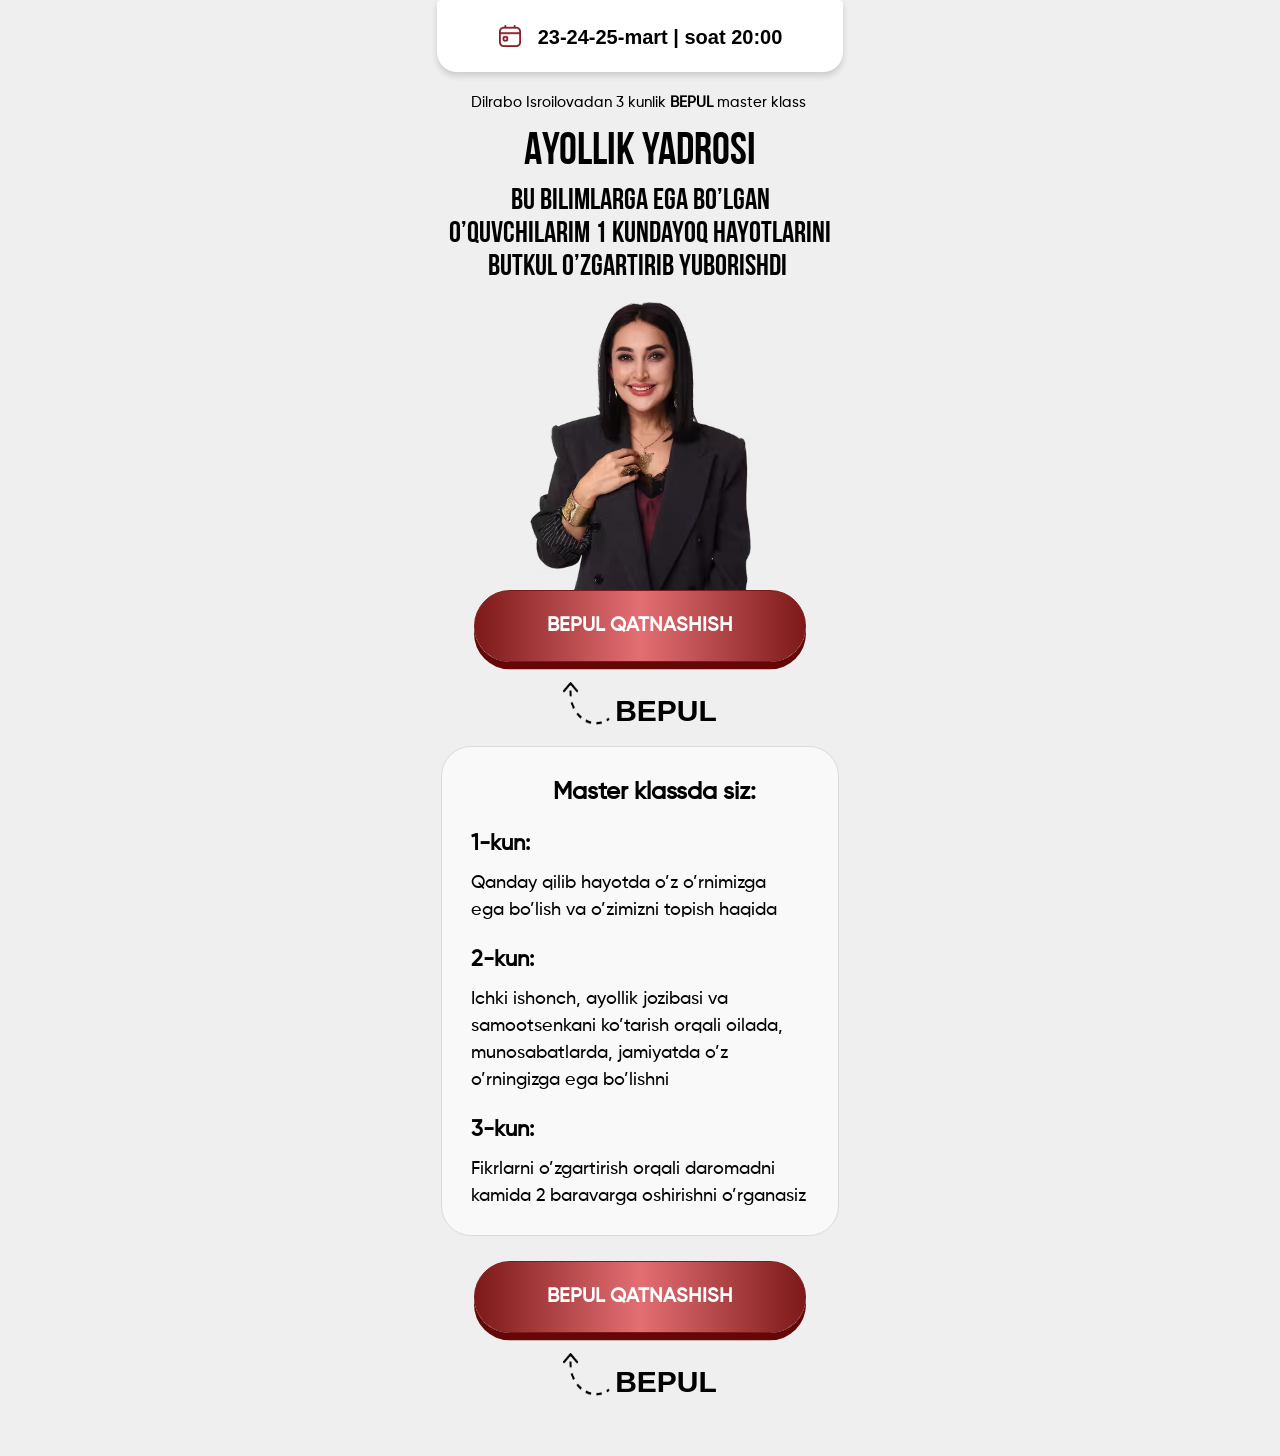
<file: index.html>
<!DOCTYPE html>
<html lang="uz">

<head>
    <meta charset="UTF-8">
    <meta name="viewport" content="width=device-width, initial-scale=1.0">
    <title>Dilrabo Isroilova</title>
    <style>
     *{margin:0;padding:0;box-sizing:border-box}html, body{overflow-x:hidden}body{background-color:#EFEFEF}.hero{padding-top:0;padding-bottom:39px}.hero__container{max-width:440px;margin:0 auto;padding:0 10px;display:flex;flex-direction:column;align-items:center;justify-content:center}.hero__top{display:flex;align-items:center;justify-content:center;padding:24px 37px 25px 38px;border-radius:4px 4px 20px 20px;background-color:white;box-shadow:0px 4px 6.6px 0px #00000026;max-width:406px;width:100%;margin-bottom:20px;gap:clamp(13px, 5vw, 17px)}.hero__top p{font-family:Montserrat, sans-serif;font-weight:700;font-size:clamp(15px, 4.5vw, 20px);line-height:100%;text-align:center;margin-top:3px}.hero__text{font-family:Gilroy, sans-serif;font-weight:500;font-size:clamp(13.5px, 4vw, 15px);line-height:150%;text-align:center;margin-bottom:15px}.hero__title{font-family:"Bebas Neue" , sans-serif;font-weight:700;font-size:clamp(37px, 11vw, 45px);line-height:100%;text-align:center;margin-bottom:10px}.hero__subtitle{font-family:"Bebas Neue" , sans-serif;font-weight:700;font-size:clamp(23.5px, 7.4vw, 30px);line-height:110%;text-align:center;margin-bottom:14px}.hero__images{max-width:226px;width:100%;height:auto;margin-bottom:-27px}.hero__btn{max-width:332px;width:100%;border-radius:50px;background:linear-gradient(90deg, #7D1919 0%, #E36F73 50%, #7D1919 100%);border:0.2px solid #7D1919;box-shadow:0px 7.37px 0px 0px #650707;margin-bottom:19px;padding:25px 0;color:white;font-family:Gilroy, sans-serif;font-weight:800;font-size:20px;line-height:100%;text-align:center;text-transform:uppercase;cursor:pointer}.hero__arrow{display:flex;align-items:center;gap:5px;margin-bottom:20px}.hero__arrow h3{font-family:Montserrat, sans-serif;font-weight:700;font-size:30px;margin-top:15px;line-height:100%}.hero__info{border-radius:30px;max-width:398px;width:100%;border:1px solid #DADADA;background-color:#F9F9F9;margin-bottom:25px;padding:27px 0 25px 29px}.hero__info h4{font-family:Gilroy, sans-serif;font-weight:800;font-size:24px;line-height:150%;text-align:center;margin-bottom:18px}.hero__nav{display:flex;flex-direction:column;gap:20px}.hero__item{display:flex;flex-direction:column;gap:9px}.hero__item span{font-family:Gilroy, sans-serif;font-weight:800;font-size:22px;line-height:150%}.hero__item p{font-family:Gilroy, sans-serif;font-weight:500;font-size:clamp(14.5px, 4.5vw, 18px);line-height:150%}@media (max-width:340px){.hero__info{padding:20px 0 22px 15px}}
    </style>
    <link rel="stylesheet" href="./css/modal.css" media="print" onload="this.media='all'" />
    <noscript>
        <link rel="stylesheet" href="./css/modal.css" />
    </noscript>

</head>

<body>
    <section class="hero">
        <div class="hero__container">
            <div class="hero__top">
                <img src="./images/calendar.png" loading="lazy" decoding="async" width="22" height="22" alt="calendar">
                <p>23-24-25-mart | soat 20:00</p>
            </div>

            <p class="hero__text">Dilrabo Isroilovadan 3 kunlik <b>BEPUL</b> master klass </p>

            <h1 class="hero__title">AYOLLIK YADROSI</h1>
            <h2 class="hero__subtitle">Bu bilimlarga ega bo’lgan <br> o’quvchilarim 1 kundayoq hayotlarini <br> butkul
                o’zgartirib
                yuborishdi </h2>


            <img class="hero__images" src="./images/speaker.avif" loading="lazy" decoding="async" width="226"
                height="319" alt="speaker">
            <button class="hero__btn registerBtn">BEPUL QATNASHISH</button>

            <div class="hero__arrow">
                <img src="./images/arrow.png" loading="lazy" decoding="async" width="47" height="43" alt="arrow">
                <h3>BEPUL</h3>
            </div>


            <div class="hero__info">
                <h4>Master klassda siz:</h4>
                <ul class="hero__nav">
                    <li class="hero__item">
                        <span>1-kun:</span>

                        <p>Qanday qilib hayotda o’z o’rnimizga <br> ega bo’lish va o’zimizni topish haqida </p>
                    </li>
                    <li class="hero__item">
                        <span>2-kun:</span>

                        <p>Ichki ishonch, ayollik jozibasi va <br> samootsenkani ko’tarish orqali oilada, <br>
                            munosabatlarda, jamiyatda o’z <br> o’rningizga ega bo’lishni </p>
                    </li>
                    <li class="hero__item">
                        <span>3-kun:</span>

                        <p>Fikrlarni o’zgartirish orqali daromadni <br> kamida 2 baravarga oshirishni o’rganasiz</p>
                    </li>
                </ul>
            </div>
            <button class="hero__btn registerBtn">BEPUL QATNASHISH</button>

            <div class="hero__arrow">
                <img src="./images/arrow.png" loading="lazy" decoding="async" width="47" height="43" alt="arrow">
                <h3>BEPUL</h3>
            </div>
        </div>
    </section>

    <!-- Modal -->
    <div id="registrationModal" class="homeModal" style="display: none">
        <div class="homeModalOverlay"></div>
        <div class="homeFormContainer">
            <button class="closeButton" id="closeModalBtn" aria-label="Modalni yopish" title="Yopish">
                <svg xmlns="http://www.w3.org/2000/svg" width="16" height="16" viewBox="0 0 12 12" fill="none">
                    <path d="M1 11L11 1M1 1.00001L11 11" stroke="currentColor" stroke-width="1.5"
                        stroke-linecap="round" />
                </svg>
            </button>
            <div class="homeFormTop">
                <h1 class="homeFormTopTitle">
                    Bepul qatnashish uchun ma'lumotlaringizni kiriting!
                </h1>
            </div>
            <form id="registrationForm" name="contact-form">
                <!-- ISM -->
                <div class="HomeFormRow">
                    <label class="HomeFormRowLabel" for="name">Ismingiz:</label>
                    <input class="HomeFormRowInput" type="text" id="name" name="name" placeholder="Ismingizni kiriting"
                        autocomplete="name" />
                    <p class="homeFormErrorText" id="nameError" style="display: none">
                        ❌ Ismingizni kiriting!
                    </p>
                </div>

                <!-- TELEFON -->
                <div class="HomeFormRow">
                    <label class="HomeFormRowLabel" for="phone">Telefon raqamingiz:</label>

                    <div class="phone-input-container">
                        <!-- LEFT: country -->
                        <button type="button" class="selected-country" id="selectedCountry">
                            <span class="selected-flag" id="selectedCountryFlag">🇺🇿</span>

                            <svg id="dropdownIcon" xmlns="http://www.w3.org/2000/svg" width="16" height="16"
                                viewBox="0 0 24 24" fill="none" stroke="currentColor" stroke-width="2"
                                stroke-linecap="round" stroke-linejoin="round">
                                <polyline points="6 9 12 15 18 9"></polyline>
                            </svg>
                            <span class="selected-code" id="selectedCountryCodeText">+998</span>
                        </button>

                        <!-- dropdown -->
                        <div class="country-dropdown" id="countryDropdown" style="display:none"></div>

                        <!-- RIGHT: phone input (number span inside) -->
                        <div class="phone-field">
                            <input class="HomeFormRowInput phone-input" type="tel" id="phone" name="phone"
                                inputmode="numeric" placeholder="88 888 88 88" autocomplete="tel"
                                style="border: none; background-color: transparent;padding-left: 5px;" />
                        </div>
                    </div>

                    <p class="homeFormErrorText" id="phoneError" style="display:none">
                        ❌ Telefon raqam mos emas!
                    </p>
                </div>

                <button type="submit" class="HomeFormBtn" id="submitBtn">
                    DAVOM ETISH
                </button>
            </form>

        </div>
    </div>

    <script defer src="./js/phoneFormatter.js"></script>
    <script defer src="./js/app.js"></script>

      <!-- Meta Pixel Code -->
<script defer>
    !function(f,b,e,v,n,t,s)
    {if(f.fbq)return;n=f.fbq=function(){n.callMethod?
    n.callMethod.apply(n,arguments):n.queue.push(arguments)};
    if(!f._fbq)f._fbq=n;n.push=n;n.loaded=!0;n.version='2.0';
    n.queue=[];t=b.createElement(e);t.async=!0;
    t.src=v;s=b.getElementsByTagName(e)[0];
    s.parentNode.insertBefore(t,s)}(window, document,'script',
    'https://connect.facebook.net/en_US/fbevents.js');
    fbq('init', '1094170325580417');
    fbq('track', 'PageView');
    </script>
    <noscript><img height="1" width="1" style="display:none"
    src="https://www.facebook.com/tr?id=1094170325580417&ev=PageView&noscript=1"
    /></noscript>
    <!-- End Meta Pixel Code -->
</body>

</html>
</file>
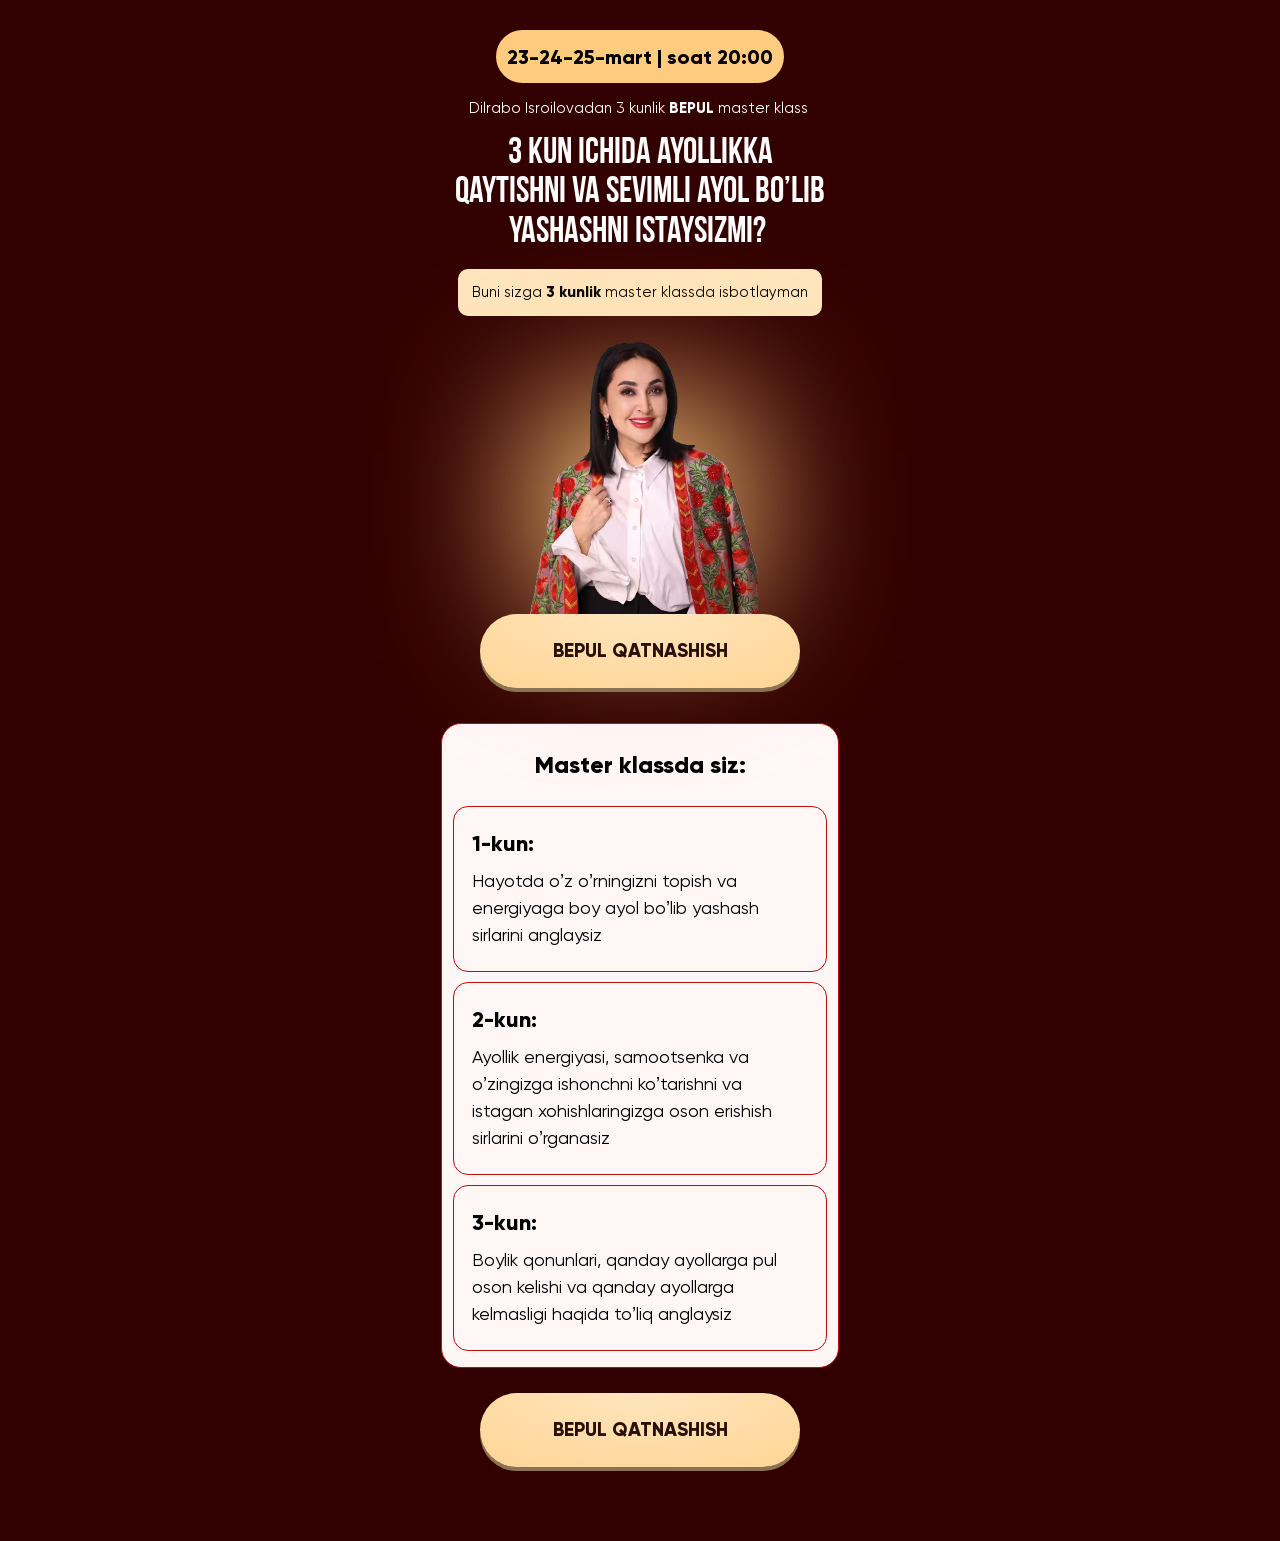
<file: a/index.html>
<!DOCTYPE html>
<html lang="uz">

<head>
    <meta charset="UTF-8">
    <meta name="viewport" content="width=device-width, initial-scale=1.0">
    <title>Dilrabo Isroilova</title>
    <style>
*{margin:0;padding:0;box-sizing:border-box}html, body{overflow-x:hidden}body{background-color:#330000}.hero{padding-top:30px;padding-bottom:39px}.hero__container{max-width:440px;margin:0 auto;padding:0 10px;display:flex;flex-direction:column;align-items:center;justify-content:center}.hero__top{display:flex;align-items:center;justify-content:center;padding:12px 0 11px 0;border-radius:100px;background-color:#FFCC7F;max-width:288px;width:100%;margin-bottom:14px}.hero__top p{font-family:Gilroy, sans-serif;font-weight:800;font-size:clamp(15px, 4.5vw, 20px);line-height:150%;text-align:center}.hero__text{font-family:Gilroy, sans-serif;font-weight:500;font-size:clamp(13.5px, 4vw, 15px);line-height:150%;color:white;text-align:center;margin-bottom:14px}.hero__col{max-width:364px;width:100%;background-color:#FFE5BD;border-radius:10px;padding:12px 0 11px 0;font-family:Gilroy, sans-serif;margin-bottom:23px;font-weight:500;font-size:clamp(13px, 4vw, 15px);line-height:150%;text-align:center}.hero__subtitle{font-family:"Bebas Neue" , sans-serif;font-weight:700;font-size:clamp(28.5px, 9vw, 36px);line-height:110%;text-align:center;color:white;margin-bottom:16px}.hero__images{max-width:236px;width:100%;height:auto;position:relative;z-index:3;margin-bottom:-5px}.gradient{background-color:#FFCC7F;width:210px;height:210px;filter:blur(75px);position:absolute;top:400px}.hero__btn{max-width:320px;width:100%;border-radius:100px;background:radial-gradient(128.21% 194.57% at 50.1% 0%, #FFE5BD 0%, #FFCC7F 100%);box-shadow:0px 4px 0px 0px #897353;margin-bottom:35px;border:none;padding:25px 0;color:#28110C;font-family:Gilroy, sans-serif;font-weight:800;position:relative;z-index:3;font-size:19px;height:74px;line-height:100%;text-align:center;text-transform:uppercase;cursor:pointer}.hero__info{border-radius:20px;max-width:398px;width:100%;border:1px solid #BA0D0D;background-color:#FFF6F6;margin-bottom:25px;padding:23px 11px 16px 11px}.hero__info h4{font-family:Gilroy, sans-serif;font-weight:800;font-size:24px;line-height:150%;text-align:center;margin-bottom:23px}.hero__nav{display:flex;flex-direction:column;gap:10px}.hero__item{display:flex;flex-direction:column;border-radius:15px;border:1px solid #BA0D0D;padding:20px 0 21px 18px;gap:9px}.hero__item span{font-family:Gilroy, sans-serif;font-weight:800;font-size:22px;line-height:150%}.hero__item p{font-family:Gilroy, sans-serif;font-weight:500;font-size:clamp(14px, 4.5vw, 18px);line-height:150%}
    </style>
    <link rel="stylesheet" href="./css/modal.css" media="print" onload="this.media='all'" />
    <noscript>
        <link rel="stylesheet" href="./css/modal.css" />
    </noscript>

</head>

<body>
    <section class="hero">
        <div class="hero__container">
            <div class="hero__top">
                <p>23-24-25-mart | soat 20:00</p>
            </div>

            <p class="hero__text">Dilrabo Isroilovadan 3 kunlik <b>BEPUL</b> master klass </p>
            <h2 class="hero__subtitle">3 kun ichida ayollikka <br> qaytishni va sevimli ayol bo’lib <br> yashashni
                istaysizmi? </h2>

            <div class="hero__col">
                <p>Buni sizga <b>3 kunlik</b> master klassda isbotlayman</p>
            </div>


            <img class="hero__images" src="./images/speaker.avif" loading="lazy" decoding="async" width="236"
                height="280" alt="speaker">

            <div class="gradient"></div>
            <button class="hero__btn registerBtn">BEPUL QATNASHISH</button>


            <div class="hero__info">
                <h4>Master klassda siz:</h4>
                <ul class="hero__nav">
                    <li class="hero__item">
                        <span>1-kun:</span>

                        <p>Hayotda o’z o’rningizni topish va <br> energiyaga boy ayol bo’lib yashash <br> sirlarini anglaysiz</p>
                    </li>
                    <li class="hero__item">
                        <span>2-kun:</span>

                        <p>Ayollik energiyasi, samootsenka va <br> o’zingizga ishonchni ko’tarishni va <br> istagan
                            xohishlaringizga oson erishish <br> sirlarini o’rganasiz</p>
                    </li>
                    <li class="hero__item">
                        <span>3-kun:</span>

                        <p>Boylik qonunlari, qanday ayollarga pul <br> oson kelishi va qanday ayollarga <br> kelmasligi haqida
                            to’liq anglaysiz</p>
                    </li>
                </ul>
            </div>
            <button class="hero__btn registerBtn">BEPUL QATNASHISH</button>
        </div>
    </section>

    <!-- Modal -->
    <div id="registrationModal" class="homeModal" style="display: none">
        <div class="homeModalOverlay"></div>
        <div class="homeFormContainer">
            <button class="closeButton" id="closeModalBtn" aria-label="Modalni yopish" title="Yopish">
                <svg xmlns="http://www.w3.org/2000/svg" width="16" height="16" viewBox="0 0 12 12" fill="none">
                    <path d="M1 11L11 1M1 1.00001L11 11" stroke="currentColor" stroke-width="1.5"
                        stroke-linecap="round" />
                </svg>
            </button>
            <div class="homeFormTop">
                <h1 class="homeFormTopTitle">
                    Bepul qatnashish uchun ma'lumotlaringizni kiriting!
                </h1>
            </div>
            <form id="registrationForm" name="contact-form">
                <!-- ISM -->
                <div class="HomeFormRow">
                    <label class="HomeFormRowLabel" for="name">Ismingiz:</label>
                    <input class="HomeFormRowInput" type="text" id="name" name="name" placeholder="Ismingizni kiriting"
                        autocomplete="name" />
                    <p class="homeFormErrorText" id="nameError" style="display: none">
                        ❌ Ismingizni kiriting!
                    </p>
                </div>

                <!-- TELEFON -->
                <div class="HomeFormRow">
                    <label class="HomeFormRowLabel" for="phone">Telefon raqamingiz:</label>

                    <div class="phone-input-container">
                        <!-- LEFT: country -->
                        <button type="button" class="selected-country" id="selectedCountry">
                            <span class="selected-flag" id="selectedCountryFlag">🇺🇿</span>

                            <svg id="dropdownIcon" xmlns="http://www.w3.org/2000/svg" width="16" height="16"
                                viewBox="0 0 24 24" fill="none" stroke="currentColor" stroke-width="2"
                                stroke-linecap="round" stroke-linejoin="round">
                                <polyline points="6 9 12 15 18 9"></polyline>
                            </svg>
                            <span class="selected-code" id="selectedCountryCodeText">+998</span>
                        </button>

                        <!-- dropdown -->
                        <div class="country-dropdown" id="countryDropdown" style="display:none"></div>

                        <!-- RIGHT: phone input (number span inside) -->
                        <div class="phone-field">
                            <input class="HomeFormRowInput phone-input" type="tel" id="phone" name="phone"
                                inputmode="numeric" placeholder="88 888 88 88" autocomplete="tel"
                                style="border: none; background-color: transparent;padding-left: 5px;" />
                        </div>
                    </div>

                    <p class="homeFormErrorText" id="phoneError" style="display:none">
                        ❌ Telefon raqam mos emas!
                    </p>
                </div>

                <button type="submit" class="HomeFormBtn" id="submitBtn">
                    DAVOM ETISH
                </button>
            </form>

        </div>
    </div>

    <script defer src="../js/phoneFormatter.js"></script>
    <script defer src="../js/app.js"></script>

      <!-- Meta Pixel Code -->
<script defer>
    !function(f,b,e,v,n,t,s)
    {if(f.fbq)return;n=f.fbq=function(){n.callMethod?
    n.callMethod.apply(n,arguments):n.queue.push(arguments)};
    if(!f._fbq)f._fbq=n;n.push=n;n.loaded=!0;n.version='2.0';
    n.queue=[];t=b.createElement(e);t.async=!0;
    t.src=v;s=b.getElementsByTagName(e)[0];
    s.parentNode.insertBefore(t,s)}(window, document,'script',
    'https://connect.facebook.net/en_US/fbevents.js');
    fbq('init', '1094170325580417');
    fbq('track', 'PageView');
    </script>
    <noscript><img height="1" width="1" style="display:none"
    src="https://www.facebook.com/tr?id=1094170325580417&ev=PageView&noscript=1"
    /></noscript>
    <!-- End Meta Pixel Code -->
</body>

</html>
</file>
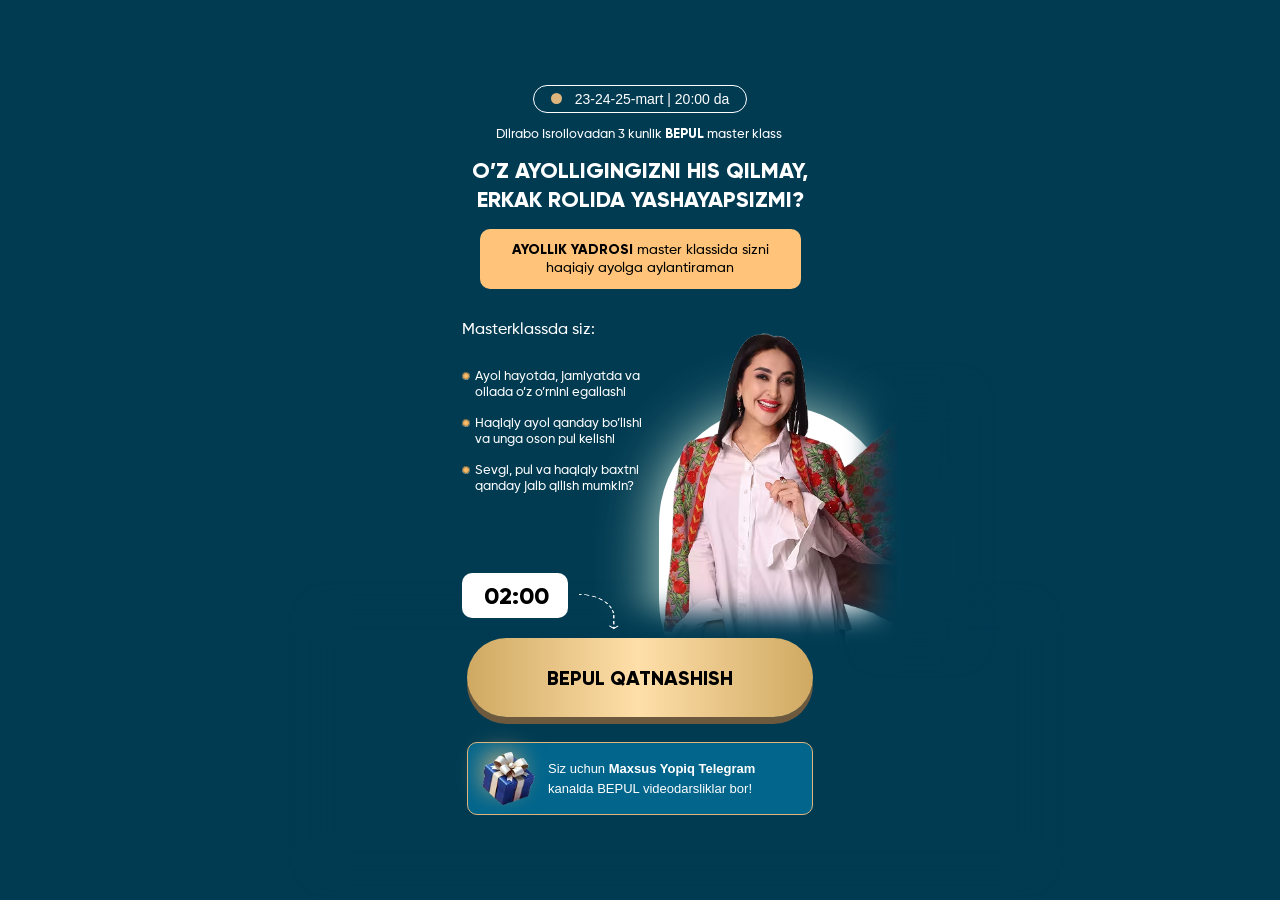
<file: b/index.html>
<!DOCTYPE html>
<html lang="uz">

<head>
  <meta charset="UTF-8" />
  <meta name="viewport" content="width=device-width, initial-scale=1.0" />
  <title>Dilrabo Isroilova</title>
  <style>
    a { text-decoration: none; color: white } body { background-color: #003B52 } .date__container, .date__top { display: flex; align-items: center } .center, .container, .date, .date__inner-list, .date__inner-text { position: relative } .date__inner { width: 100%; position: relative; z-index: 30 } * { margin: 0; padding: 0; box-sizing: border-box } a, li, ul { list-style: none; text-decoration: none } .container { max-width: 1624px; width: 100%; margin: 0 auto; padding: 0 20px } .date { padding: 136px 0 91px; background-color: #003B52; color: #fff; overflow: hidden; min-height: 100vh; display: flex; align-items: center; justify-content: center } .date__top-left { display: flex; align-items: center; padding: 5px 17.13px; border: 1px solid #fff; border-radius: 100px } .date__top-left-dot { background-color: #DEB67D; width: 11px; height: 11px; border-radius: 50%; margin-right: 13px } .date__top-left-title { font-weight: 300; font-size: 14px } .date__inner-title { position: relative; z-index: 31; font-family: Gilroy, sans-serif; font-weight: 800; font-size: clamp(19px, 5.6vw, 22px); text-transform: uppercase; line-height: 130%; margin-bottom: 15px } .center { padding-top: 33px } .date__inner-info { max-width: fit-content; justify-content: center; width: 100%; margin-left: auto; margin-right: auto; display: flex; align-items: center; border-radius: 10px; gap: 9px; padding: 12px 0; max-width: 321px; background-color: #FFC479; position: relative; z-index: 30 } .date__bottom { margin-bottom: 24px } .date__bottom-btn { font-weight: 800; font-size: 20px; border: none; cursor: pointer; border-radius: 100px; box-shadow: 0px 7px 0px 0px #6C593E; background: linear-gradient(90deg, #CFA962 0%, #FFDFA9 49.52%, #CFA962 100%); color: #000000; width: 100%; display: flex; font-family: Gilroy, sans-serif; align-items: center; justify-content: center; text-transform: uppercase; position: relative; padding: 26px 0; max-width: 346px; z-index: 30; margin-left: auto; margin-right: auto; height: 79px; margin-bottom: 25px } .date__timer { background-color: #fff; color: #000; font-family: Gilroy, sans-serif; z-index: 20; padding: 8px 7px 8px 9px; max-width: 106px; width: 100%; height: 45px; display: flex; align-items: center; justify-content: center; font-size: 24px; width: 106px; font-weight: 800; border-radius: 10px; position: relative; z-index: 30 } .date__inner-text { font-family: Gilroy, sans-serif; font-weight: 500; font-size: clamp(10px, 3.3vw, 13px); z-index: 20; margin-bottom: 14px } .date { padding: 15px 0; text-align: center } .date__container { flex-direction: column; max-width: 376px; padding-left: 10px; padding-right: 10px } .date__top { flex-direction: column; margin-bottom: 13px } .date__inner-list { text-align: start; z-index: 1; margin-bottom: 78px; width: 100%; z-index: 30; position: relative; display: flex; flex-direction: column; gap: 15px } .date__inner-item { font-size: 13px; line-height: 16px; font-weight: 500; font-family: Gilroy, sans-serif; display: flex; align-items: start; gap: 5px } .date__inner-item img { margin-top: 3px; } .date__bottom-text { font-size: 16px; line-height: 23px; font-weight: 600; font-family: sans-serif; margin-top: -20px } .date__inner-list-title { font-family: Gilroy, sans-serif; font-weight: 500; font-size: 16px; line-height: 16px; color: white; margin-bottom: 16px } .date__bottom { flex-direction: column-reverse; align-items: start; z-index: 20 } .gradient { background: #003B52; filter: blur(13.416369438171387px); width: 200%; left: -40%; height: 254px; position: absolute; bottom: -150px; z-index: 20 } .gradient-right { background: #003B52; filter: blur(13.416369438171387px); width: 25%; right: -145px; height: 254px; position: absolute; transform: rotate(180deg); bottom: 70px; z-index: 20 } .expert__img { position: absolute; top: 35px; width: 241px; height: 329px; right: -80px; object-fit: contain; object-position: top; margin-left: auto; margin-right: auto; z-index: 20 } .date__inner-info-text { font-family: Gilroy, sans-serif; font-weight: 500; font-size: clamp(13px, 4vw, 14px); line-height: 18px; text-align: center; color: black } .date__inner-arrow { position: absolute; left: 50px; top: 180px } .date__center-box { background: #D50606; border-radius: 20px 0 0px 20px; max-width: 226px; width: 100%; margin-bottom: 19px; opacity: 60%; padding-bottom: -10px; display: flex; padding-left: 20px; padding-bottom: -50px; padding-top: 11px } .date__speaker-bg { background: var(--color-red-43, #FFFFFF); border-radius: 3000px; height: 311px; width: 236px; box-shadow: 0px 4px 60px 0px #C8E4D2; position: absolute; top: 117px; left: 197px } @media screen and (max-width:365px) { .date__inner-arrow { position: absolute; left: 35px; top: 160px } .date__center-box { display: flex; padding-left: 10px } .container { padding: 0 10px } .date__top-left-title { font-size: 11px } } .free__text { font-size: 12px; position: relative; z-index: 30; margin-top: -40px; margin-bottom: 15px; display: flex; justify-content: center; align-items: end; svg { margin-bottom: -20px } } .bonus_sec { position: relative; z-index: 30; display: flex; align-items: center; gap: 13px; padding: 9px 14px; border: 1px solid #DEB67D; border-radius: 10px; max-width: fit-content; width: 100%; margin: 0 auto; text-align: left; color: #fff; background-color: #01658C; max-width: 346px } .bonus_sec-title { margin: 0 0 5px; font-weight: 900; font-size: 18px; line-height: 1; text-transform: uppercase; font-family: Mulish, sans-serif } .bonus_sec-text { margin: 0; font-size: clamp(11px, 3.5vw, 13px); line-height: 1.5; color: #fff } .hero__arrows {max-width: 40px; width: 100%; height: 35px; position: absolute; top: 305px; left: 117px; z-index: 25 } .gift__img { display: block; width: 53px; height: 53px; object-fit: cover; position: relative } .bonus_sec::before { content: ""; width: 34px; height: 34px; background-color: #DCB379; filter: blur(13px); position: absolute; top: 12px; left: 17px } .registerBtn { cursor: pointer } .free__text__arrow { margin-bottom: -29px; margin-left: -7px } .timer__box { display: flex; align-items: center; margin-bottom: 20px; position: relative } .timer__box svg { position: absolute; top: 50%; right: -35px }
  </style>
  <link rel="stylesheet" href="./css/modal.css" media="print" onload="this.media='all'" />
  <noscript>
    <link rel="stylesheet" href="./css/modal.css" />
  </noscript>
</head>

<body>

  <main>
    <div class="date">
      <div class="container date__container">
        <div class="date__inner">
          <div class="date__top registerBtn">
            <div class="date__top-left">
              <div class="date__top-left-dot"></div>
              <h4 class="date__top-left-title">23-24-25-mart | 20:00 da</h4>
            </div>
          </div>
          <p class="date__inner-text">Dilrabo Isroilovadan 3 kunlik <b>BEPUL</b> master klass </p>
          <h1 class="date__inner-title">
            O’z ayolligingizni his qilmay, <br> erkak rolida yashayapsizmi?
          </h1>
          <div class="date__inner-info">
            <p class="date__inner-info-text">
              <b>AYOLLIK YADROSI</b> master klassida sizni <br> haqiqiy ayolga aylantiraman
            </p>
          </div>
          <div class="center">
            <ul class="date__inner-list">
              <h2 class="date__inner-list-title">Masterklassda siz:</h2>
              <li class="date__inner-item">
                <img src="./images/verfiy.png" loading="lazy" decoding="async" width="8" height="8" alt="verfiy">
                <p>
                  Ayol hayotda, jamiyatda va <br> oilada o’z o’rnini egallashi 
                </p>
              </li>
              <li class="date__inner-item">
                <img src="./images/verfiy.png" loading="lazy" decoding="async" width="8" height="8" alt="verfiy">
                <p>
                  Haqiqiy ayol qanday bo’lishi <br> va unga oson pul kelishi 
                </p>
              </li>
              <li class="date__inner-item">
                <img src="./images/verfiy.png" loading="lazy" decoding="async" width="8" height="8" alt="verfiy">
                <p>
                  Sevgi, pul va haqiqiy baxtni <br> qanday jalb qilish mumkin?
                </p>
              </li>
            </ul>

            <img src="./images/expert.avif" alt="Speaker rasmi" loading="lazy" decoding="async" class="expert__img"
              width="241" height="329">
            <div class="flex">
              <div class="timer__box">
                <div class="date__timer" id="timer">02:00</div>
                <svg width="31" height="43" viewBox="0 0 31 43" fill="none" xmlns="http://www.w3.org/2000/svg">
                  <path
                    d="M26.66 42.3149C26.8553 42.5101 27.1719 42.5102 27.3671 42.3149L30.5492 39.133C30.7445 38.9378 30.7445 38.6212 30.5492 38.4259C30.354 38.2306 30.0374 38.2306 29.8421 38.4259L27.0136 41.2542L24.1853 38.4257C23.99 38.2305 23.6734 38.2304 23.4781 38.4257C23.2829 38.621 23.2829 38.9375 23.4781 39.1328L26.66 42.3149ZM27.014 27.475L27.514 27.475L27.014 27.475ZM1.48858 1.03894C1.76432 1.0538 1.9999 0.842318 2.01476 0.566575C2.02963 0.290833 1.81814 0.0552519 1.5424 0.0403908L1.51549 0.539666L1.48858 1.03894ZM4.6086 0.378193C4.33625 0.332602 4.07851 0.516427 4.03291 0.78878C3.98732 1.06113 4.17115 1.31888 4.4435 1.36447L4.52605 0.871331L4.6086 0.378193ZM7.34189 2.01968C7.60737 2.0957 7.8842 1.94211 7.96021 1.67663C8.03623 1.41116 7.88264 1.13433 7.61717 1.05831L7.47953 1.539L7.34189 2.01968ZM10.5293 2.07361C10.2741 1.9681 9.98173 2.08945 9.87623 2.34465C9.77072 2.59984 9.89207 2.89224 10.1473 2.99774L10.3383 2.53568L10.5293 2.07361ZM12.8251 4.28622C13.0668 4.41977 13.371 4.33211 13.5045 4.09041C13.6381 3.84872 13.5504 3.54451 13.3087 3.41096L13.0669 3.84859L12.8251 4.28622ZM15.9203 5.05188C15.6951 4.89209 15.3829 4.94513 15.2232 5.17034C15.0634 5.39556 15.1164 5.70766 15.3416 5.86746L15.6309 5.45967L15.9203 5.05188ZM17.6657 7.72009C17.8716 7.904 18.1877 7.88612 18.3716 7.68014C18.5556 7.47416 18.5377 7.15808 18.3317 6.97416L17.9987 7.34712L17.6657 7.72009ZM20.5139 9.15323C20.3296 8.94751 20.0135 8.93007 19.8078 9.11429C19.6021 9.2985 19.5847 9.6146 19.7689 9.82032L20.1414 9.48677L20.5139 9.15323ZM21.6248 12.1417C21.7849 12.3667 22.0971 12.4193 22.3221 12.2592C22.5471 12.0991 22.5997 11.7869 22.4396 11.5619L22.0322 11.8518L21.6248 12.1417ZM24.0842 14.1711C23.9503 13.9296 23.646 13.8424 23.4045 13.9763C23.163 14.1102 23.0757 14.4145 23.2096 14.656L23.6469 14.4136L24.0842 14.1711ZM24.5019 17.332C24.6078 17.587 24.9003 17.708 25.1554 17.6021C25.4104 17.4962 25.5314 17.2037 25.4255 16.9486L24.9637 17.1403L24.5019 17.332ZM26.4449 19.8593C26.3685 19.594 26.0915 19.4408 25.8261 19.5172C25.5607 19.5936 25.4076 19.8706 25.4839 20.136L25.9644 19.9977L26.4449 19.8593ZM26.1433 23.0334C26.1892 23.3057 26.4473 23.4892 26.7195 23.4432C26.9918 23.3972 27.1753 23.1392 27.1293 22.8669L26.6363 22.9502L26.1433 23.0334ZM27.4715 25.9327C27.4562 25.6569 27.2203 25.4458 26.9446 25.461C26.6689 25.4763 26.4577 25.7122 26.473 25.9879L26.9722 25.9603L27.4715 25.9327ZM26.5139 29.2858C26.5139 29.5619 26.7378 29.7858 27.0139 29.7858C27.2901 29.7858 27.5139 29.5619 27.5139 29.2858L27.0139 29.2858L26.5139 29.2858ZM27.5138 32.9074C27.5138 32.6312 27.29 32.4074 27.0139 32.4074C26.7377 32.4074 26.5138 32.6312 26.5138 32.9074L27.0138 32.9074L27.5138 32.9074ZM26.5137 36.5289C26.5137 36.8051 26.7376 37.0289 27.0137 37.029C27.2899 37.029 27.5137 36.8051 27.5137 36.529L27.0137 36.529L26.5137 36.5289ZM27.5136 40.1506C27.5136 39.8744 27.2898 39.6506 27.0136 39.6505C26.7375 39.6505 26.5136 39.8744 26.5136 40.1505L27.0136 40.1505L27.5136 40.1506ZM0.000723284 0.50005L0.00144752 1.00005C0.500537 0.999328 0.996368 1.01241 1.48858 1.03894L1.51549 0.539666L1.5424 0.0403908C1.03179 0.0128714 0.517533 -0.00069876 -9.41606e-07 5.10443e-05L0.000723284 0.50005ZM4.52605 0.871331L4.4435 1.36447C5.42918 1.52947 6.39638 1.74895 7.34189 2.01968L7.47953 1.539L7.61717 1.05831C6.63563 0.777265 5.63166 0.549453 4.6086 0.378193L4.52605 0.871331ZM10.3383 2.53568L10.1473 2.99774C11.0671 3.37801 11.9608 3.80864 12.8251 4.28622L13.0669 3.84859L13.3087 3.41096C12.4118 2.91531 11.4841 2.46833 10.5293 2.07361L10.3383 2.53568ZM15.6309 5.45967L15.3416 5.86746C16.1511 6.44181 16.927 7.06053 17.6657 7.72009L17.9987 7.34712L18.3317 6.97416C17.5653 6.28985 16.7603 5.64786 15.9203 5.05188L15.6309 5.45967ZM20.1414 9.48677L19.7689 9.82032C20.4295 10.5581 21.0493 11.333 21.6248 12.1417L22.0322 11.8518L22.4396 11.5619C21.8424 10.7228 21.1993 9.91866 20.5139 9.15323L20.1414 9.48677ZM23.6469 14.4136L23.2096 14.656C23.6884 15.5196 24.1203 16.4127 24.5019 17.332L24.9637 17.1403L25.4255 16.9486C25.0294 15.9944 24.5811 15.0674 24.0842 14.1711L23.6469 14.4136ZM25.9644 19.9977L25.4839 20.136C25.756 21.0811 25.9769 22.048 26.1433 23.0334L26.6363 22.9502L27.1293 22.8669C26.9566 21.8441 26.7274 20.8405 26.4449 19.8593L25.9644 19.9977ZM26.9722 25.9603L26.473 25.9879C26.5002 26.4801 26.514 26.9759 26.514 27.475L27.014 27.475L27.514 27.475C27.514 26.9575 27.4997 26.4432 27.4715 25.9327L26.9722 25.9603ZM27.014 27.475L26.514 27.475L26.5139 29.2858L27.0139 29.2858L27.5139 29.2858L27.514 27.475L27.014 27.475ZM27.0138 32.9074L26.5138 32.9074L26.5137 36.5289L27.0137 36.529L27.5137 36.529L27.5138 32.9074L27.0138 32.9074ZM27.0136 40.1505L26.5136 40.1505L26.5136 41.9613L27.0136 41.9613L27.5136 41.9614L27.5136 40.1506L27.0136 40.1505Z"
                    fill="white" />
                </svg>
              </div>
              <div>
                <img class="hero__arrows" src="./images/arrow.png" loading="lazy" decoding="async" alt="arrow">
                <button class="date__bottom-btn registerBtn">BEPUL QATNASHISH </button>
              </div>
            </div>
            <div class="date__speaker-bg"></div>
            <div class="gradient"></div>
            <div class="gradient-right"></div>
          </div>
        </div>

        <div class="bonus_sec registerBtn">
          <img src="./images/gift.avif" alt="gift" width="67" height="58" loading="lazy" decoding="async"
            class="gift__img">
          <div>
            <p class="bonus_sec-text">Siz uchun <b>Maxsus Yopiq Telegram</b> <br> kanalda BEPUL videodarsliklar
              bor!</p>
          </div>
        </div>
      </div>
    </div>


    <!-- Modal -->
    <div id="registrationModal" class="homeModal" style="display: none">
      <div class="homeModalOverlay"></div>
      <div class="homeFormContainer">
        <button class="closeButton" id="closeModalBtn" aria-label="Modalni yopish" title="Yopish">
          <svg xmlns="http://www.w3.org/2000/svg" width="16" height="16" viewBox="0 0 12 12" fill="none">
            <path d="M1 11L11 1M1 1.00001L11 11" stroke="currentColor" stroke-width="1.5" stroke-linecap="round" />
          </svg>
        </button>
        <div class="homeFormTop">
          <h1 class="homeFormTopTitle">
            Bepul qatnashish uchun ma'lumotlaringizni kiriting!
          </h1>
        </div>
        <form id="registrationForm" name="contact-form">
          <!-- ISM -->
          <div class="HomeFormRow">
            <label class="HomeFormRowLabel" for="name">Ismingiz:</label>
            <input class="HomeFormRowInput" type="text" id="name" name="name" placeholder="Ismingizni kiriting"
              autocomplete="name" />
            <p class="homeFormErrorText" id="nameError" style="display: none">
              ❌ Ismingizni kiriting!
            </p>
          </div>

          <!-- TELEFON -->
          <div class="HomeFormRow">
            <label class="HomeFormRowLabel" for="phone">Telefon raqamingiz:</label>

            <div class="phone-input-container">
              <!-- LEFT: country -->
              <button type="button" class="selected-country" id="selectedCountry">
                <span class="selected-flag" id="selectedCountryFlag">🇺🇿</span>

                <svg id="dropdownIcon" xmlns="http://www.w3.org/2000/svg" width="16" height="16" viewBox="0 0 24 24"
                  fill="none" stroke="currentColor" stroke-width="2" stroke-linecap="round" stroke-linejoin="round">
                  <polyline points="6 9 12 15 18 9"></polyline>
                </svg>
                <span class="selected-code" id="selectedCountryCodeText">+998</span>
              </button>

              <!-- dropdown -->
              <div class="country-dropdown" id="countryDropdown" style="display:none"></div>

              <!-- RIGHT: phone input (number span inside) -->
              <div class="phone-field">
                <input class="HomeFormRowInput phone-input" type="tel" id="phone" name="phone" inputmode="numeric"
                  placeholder="88 888 88 88" autocomplete="tel"
                  style="border: none; background-color: transparent;padding-left: 5px;" />
              </div>
            </div>

            <p class="homeFormErrorText" id="phoneError" style="display:none">
              ❌ Telefon raqam mos emas!
            </p>
          </div>

          <button type="submit" class="HomeFormBtn" id="submitBtn">
            DAVOM ETISH
          </button>
        </form>

      </div>
    </div>

    <script defer>
      function startTimer(t,e){let n,o,r=t;const a=setInterval((function(){n=parseInt(r/60,10),o=parseInt(r%60,10),n=n<10?"0"+n:n,o=o<10?"0"+o:o,e.textContent=n+":"+o,--r<0&&(clearInterval(a),e.textContent="00:00",console.log("Vaqt tugadi!"))}),1e3)}window.onload=function(){startTimer(120,document.querySelector("#timer"))};
    </script>
    <script defer src="../js/phoneFormatter.js"></script>
    <script defer src="../js/app.js"></script>

      <!-- Meta Pixel Code -->
<script defer>
  !function(f,b,e,v,n,t,s)
  {if(f.fbq)return;n=f.fbq=function(){n.callMethod?
  n.callMethod.apply(n,arguments):n.queue.push(arguments)};
  if(!f._fbq)f._fbq=n;n.push=n;n.loaded=!0;n.version='2.0';
  n.queue=[];t=b.createElement(e);t.async=!0;
  t.src=v;s=b.getElementsByTagName(e)[0];
  s.parentNode.insertBefore(t,s)}(window, document,'script',
  'https://connect.facebook.net/en_US/fbevents.js');
  fbq('init', '1094170325580417');
  fbq('track', 'PageView');
  </script>
  <noscript><img height="1" width="1" style="display:none"
  src="https://www.facebook.com/tr?id=1094170325580417&ev=PageView&noscript=1"
  /></noscript>
  <!-- End Meta Pixel Code -->
</body>

</html>
</file>
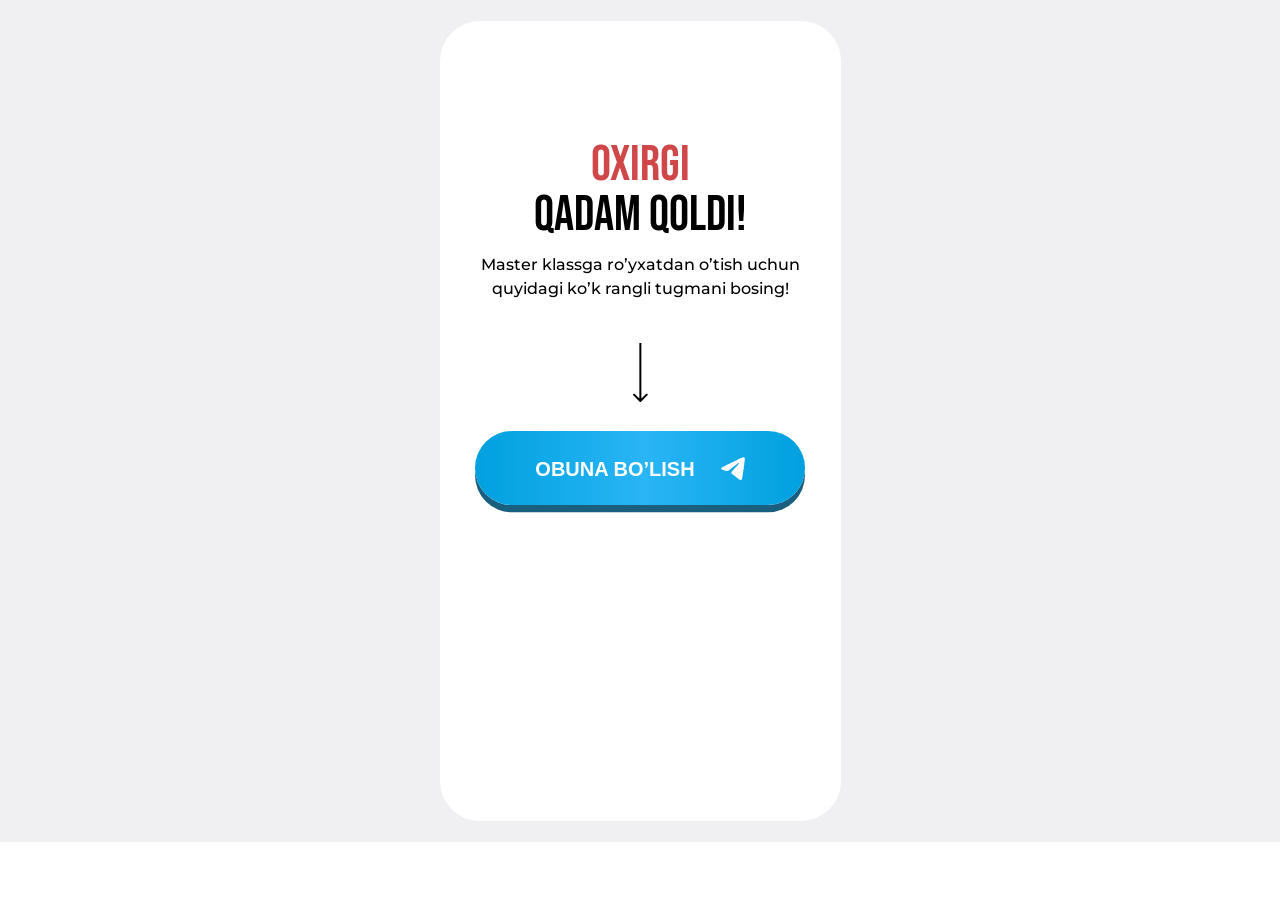
<file: thankYou.html>
<!DOCTYPE html>
<html lang="uz">

<head>
  <meta charset="UTF-8" />
  <meta name="viewport" content="width=device-width, initial-scale=1.0" />
  <title>Obuna Bo'lish</title>
  <style>
 *{margin:0;padding:0;box-sizing:border-box}.header{background-color:#F0F0F3;padding-top:21px;padding-bottom:21px;padding-left:10px;padding-right:10px}.header-container{margin-left:auto;margin-right:auto;max-width:401px;width:100%;background-color:white;display:flex;border-radius:40px;min-height:800px;padding-left:20px;padding-right:20px;padding:119px 0 0 0}.hero-left{max-width:903px;width:100%;display:flex;flex-direction:column;align-items:center}.hero-title{font-family:"Bebas Neue" , sans-serif;font-weight:400;font-size:50px;line-height:100%;text-align:center;margin-bottom:13px}.hero-title span{color:#D04749}.hero-text{font-family:"Montserrat" , sans-serif;font-weight:500;font-size:clamp(14px, 4vw, 16px);line-height:150%;text-align:center;margin-bottom:42px}.hero-img{text-align:center;align-items:center;justify-content:center;margin-bottom:29px;display:flex;margin-left:auto;margin-right:auto}.hero-btn{display:flex;align-items:center;justify-content:center;font-family:Gilroy, sans-serif;font-weight:800;font-size:20px;line-height:100%;text-align:center;text-transform:uppercase;background:linear-gradient(90deg, #00A0DE 0%, #29B5F6 51.44%, #00A0DE 100%);box-shadow:0px 7.37px 0px 0px #1A5E80;padding:25px 0 24px 0;color:white;border-radius:69px;gap:25px;max-width:330px;width:100%;border:none;text-decoration:none;max-height:74px}@media (max-width:340px){.hero-btn{font-size:18px;max-width:280px}}
  </style>
  <link rel="preload" href="https://fonts.googleapis.com/css2?family=Bebas+Neue" as="style" />
  <link rel="preload" href="https://fonts.googleapis.com/css2?family=Montserrat:wght@500;600;700" as="style" />
  <link href="https://fonts.googleapis.com/css2?family=Bebas+Neue&family=Montserrat:wght@500;600;700&display=swap"
    rel="stylesheet" />
</head>

<body>
  <main>
    <section class="header">
      <div class="header-container">
        <div class="hero-left">
          <h2 class="hero-title"><span>oxirgi</span> <br>
            qadam qoldi!</h2>
          <p class="hero-text">
            Master klassga ro’yxatdan o’tish uchun <br> quyidagi ko’k rangli tugmani bosing!
          </p>
          <img class="hero-img" src="./images/strelka.svg" alt="Arrow icon" />
          <a href="https://t.me/+UsM_hfc4MnJhNGE6" class="hero-btn thankYouBtn">
            obuna bo’lish
            <img src="./images/telegram.png" loading="lazy" decoding="async" width="25" height="25" alt="telegram">
          </a>
        </div>
      </div>
    </section>
  </main>
  <script defer src="./js/thankYou.js"></script>

  <!-- Meta Pixel Code -->
<script defer>
  !function(f,b,e,v,n,t,s)
  {if(f.fbq)return;n=f.fbq=function(){n.callMethod?
  n.callMethod.apply(n,arguments):n.queue.push(arguments)};
  if(!f._fbq)f._fbq=n;n.push=n;n.loaded=!0;n.version='2.0';
  n.queue=[];t=b.createElement(e);t.async=!0;
  t.src=v;s=b.getElementsByTagName(e)[0];
  s.parentNode.insertBefore(t,s)}(window, document,'script',
  'https://connect.facebook.net/en_US/fbevents.js');
  fbq('init', '1094170325580417');
  fbq('track', 'PageView');
  </script>
  <noscript><img height="1" width="1" style="display:none"
  src="https://www.facebook.com/tr?id=1094170325580417&ev=PageView&noscript=1"
  /></noscript>
  <!-- End Meta Pixel Code -->
</body>

</html>
</file>
<file: css/modal.css>
@font-face { font-family: "Bebas Neue"; src: url(../font/bebas-neue-bold.woff2); font-display: swap; } @font-face { font-family: "Gilroy"; src: url(../font/Gilroy-Medium.woff2); font-weight: 500; font-display: swap; } @font-face { font-family: "Gilroy"; src: url(../font/Gilroy-Regular-subset.woff2); font-weight: 400; font-display: swap; } .homeModal, .homeModalOverlay { position: fixed; top: 0; height: 100vh; width: 100%; left: 0; } .homeModal { z-index: 30; justify-content: center; align-items: center; display: flex; } .homeModalOverlay { background-color: rgba(0, 0, 0, 0.3); backdrop-filter: blur(5px); } .homeFormContainer { position: relative; z-index: 30; background-color: #fff; color: #000; border-radius: 8px; padding: 20px 40px 40px; width: 100%; max-width: 520px; box-shadow: 0 4px 12px rgba(0, 0, 0, 0.1); margin: 0 20px; position: fixed; top: 50%; left: 50%; transform: translate(-50%, -50%); } .homeFormTop { display: flex; justify-content: space-between; } .homeFormTopTitle { font-family: Inter, sans-serif; font-size: clamp(21px, 6.6vw, 24px); margin: 0 0 20px; color: #000; font-weight: 600; text-align: center; margin-left: auto; margin-right: auto; } .closeButton { background: 0 0; border: none; cursor: pointer; padding: 4px; justify-content: center; align-items: center; display: flex; position: absolute; top: 20px; right: 20px; color: #000; } .homeFormErrorText { color: #e53e3e; margin-bottom: 12px; font-size: 14px; font-family: system-ui, -apple-system, BlinkMacSystemFont, "Segoe UI", sans-serif; padding-top: 5px; padding-bottom: 5px; } .HomeFormRowInput, .HomeFormRowLabel { font-family: system-ui, -apple-system, BlinkMacSystemFont, "Segoe UI", sans-serif; font-size: 18px; } .HomeFormRow { margin-bottom: 20px; } .HomeFormRowLabel { display: block; margin-bottom: 6px; color: #000; } .HomeFormRowInput { width: 100%; padding: 10px 16px; border: 1px solid #c9c9c9; min-height: 48px; background-color: #f3f7f8; border-radius: 6px; font-weight: 400; outline: 0; height: 50px; transition: border-color 0.2s; } .HomeFormRowInput:focus { border-color: #7D1919; } .HomeFormRowInput::placeholder { color: #aaa; } .HomeFormBtn { font-family: sans-serif; height: 60px; width: 100%; cursor: pointer; border-radius: 10px; background: linear-gradient(90deg, #7D1919 0%, #E36F73 50%, #7D1919 100%); transition: 0.3s; font-weight: 700; font-size: 28px; color: white; text-transform: uppercase; border: none; position: relative; display: flex; align-items: center; justify-content: center; } .phone-input-container { display: flex; align-items: center; position: relative; border: 1px solid #c9c9c9; background-color: transparent; border-radius: 6px; } .phone-input-container:focus { border-color: #e71f1f; } .selected-code { display: flex; margin-left: 10px; } .country-selector { position: relative; margin-right: 10px; } .selected-country { display: flex; align-items: center; padding: 10px; padding-right: 0; border-radius: 6px; cursor: pointer; min-height: 50px; font-family: sans-serif !important; font-size: 18px; font-weight: 400 !important; min-width: max-content; border: none; background-color: transparent; } .country-dropdown { position: absolute; top: 110%; left: 0; width: 100%; background-color: #fff; border: 1px solid #c9c9c9; border-radius: 6px; box-shadow: 0 4px 12px rgba(0, 0, 0, 0.1); z-index: 40; max-height: 200px; overflow-y: auto; font-family: sans-serif !important; font-weight: 400 !important; } .country-option { display: flex; justify-content: space-between; align-items: center; padding: 10px; cursor: pointer; font-family: sans-serif; font-weight: 400 !important; } .country-option:hover { background-color: #f3f7f8; } .country-option.selected { background-color: #e6f0fa; } @media screen and (max-width: 768px) { .homeFormContainer { max-width: 100%; padding: 80px 20px 20px; margin: 0; border-radius: 6px; height: 100vh; } .homeFormTopTitle { text-align: center; max-width: 408px; margin-left: auto; margin-right: auto; font-weight: 700; margin-bottom: 15px; } .homeFormTop { flex-direction: column; align-items: flex-start; } .closeButton { width: 100%; height: 50px; background-color: #000; color: #fff; padding-right: 20px; top: 0; left: 0; justify-content: end; } .homeFormErrorText { font-size: 12px; margin-bottom: 8px; } .HomeFormRowLabel { margin-bottom: 6px; } .HomeFormRowInput { padding: 0 12px; min-height: 40px; background-color: transparent; } .HomeFormRowInput::placeholder { color: #a3a3a3; } .HomeFormBtn { font-size: 18px; font-weight: 700; margin-top: 24px; } } @media screen and (max-width: 480px) { .homeFormContainer { max-width: 100%; padding: 80px 20px 20px; margin: 0; border-radius: 6px; height: 100vh; } .homeFormTopTitle { text-align: center; margin: 0 auto 15px; } .homeFormErrorText { font-size: 12px; margin-bottom: 8px; } .HomeFormRowLabel { margin-bottom: 6px; } .HomeFormRowInput { padding: 0 12px; min-height: 40px; background-color: transparent; border-radius: 10px; } .HomeFormRowInput::placeholder { color: #a3a3a3; } .HomeFormBtn { font-size: 16px; padding: 10px 0; margin-top: 24px; height: 50px; } }
</file>
<file: a/css/modal.css>
@font-face { font-family: "Bebas Neue"; src: url(/font/bebas-neue-bold.woff2); font-display: swap; } @font-face { font-family: "Gilroy"; src: url(../font/Gilroy-ExtraBold.woff2); font-weight: 800; font-display: swap; } @font-face { font-family: "Gilroy"; src: url(/font/Gilroy-Regular-subset.woff2); font-weight: 400; font-display: swap; } .homeModal, .homeModalOverlay { position: fixed; top: 0; height: 100vh; width: 100%; left: 0; } .homeModal { z-index: 30; justify-content: center; align-items: center; display: flex; } .homeModalOverlay { background-color: rgba(0, 0, 0, 0.3); backdrop-filter: blur(5px); } .homeFormContainer { position: relative; z-index: 30; background-color: #fff; color: #000; border-radius: 8px; padding: 20px 40px 40px; width: 100%; max-width: 520px; box-shadow: 0 4px 12px rgba(0, 0, 0, 0.1); margin: 0 20px; position: fixed; top: 50%; left: 50%; transform: translate(-50%, -50%); } .homeFormTop { display: flex; justify-content: space-between; } .homeFormTopTitle { font-family: Inter, sans-serif; font-size: clamp(21px, 6.6vw, 24px); margin: 0 0 20px; color: #000; font-weight: 600; text-align: center; margin-left: auto; margin-right: auto; } .closeButton { background: 0 0; border: none; cursor: pointer; padding: 4px; justify-content: center; align-items: center; display: flex; position: absolute; top: 20px; right: 20px; color: #000; } .homeFormErrorText { color: #e53e3e; margin-bottom: 12px; font-size: 14px; font-family: system-ui, -apple-system, BlinkMacSystemFont, "Segoe UI", sans-serif; padding-top: 5px; padding-bottom: 5px; } .HomeFormRowInput, .HomeFormRowLabel { font-family: system-ui, -apple-system, BlinkMacSystemFont, "Segoe UI", sans-serif; font-size: 18px; } .HomeFormRow { margin-bottom: 20px; } .HomeFormRowLabel { display: block; margin-bottom: 6px; color: #000; } .HomeFormRowInput { width: 100%; padding: 10px 16px; border: 1px solid #c9c9c9; min-height: 48px; background-color: #f3f7f8; border-radius: 6px; font-weight: 400; outline: 0; height: 50px; transition: border-color 0.2s; } .HomeFormRowInput:focus { border-color: #FFE5BD; } .HomeFormRowInput::placeholder { color: #aaa; } .HomeFormBtn { font-family: sans-serif; height: 60px; width: 100%; cursor: pointer; border-radius: 10px; background: radial-gradient(128.21% 194.57% at 50.1% 0%, #FFE5BD 0%, #FFCC7F 100%); transition: 0.3s; font-weight: 700; font-size: 28px; color: #28110C; text-transform: uppercase; border: none; position: relative; display: flex; align-items: center; justify-content: center; } .phone-input-container { display: flex; align-items: center; position: relative; border: 1px solid #c9c9c9; background-color: transparent; border-radius: 6px; } .phone-input-container:focus { border-color: #e71f1f; } .selected-code { display: flex; margin-left: 10px; } .country-selector { position: relative; margin-right: 10px; } .selected-country { display: flex; align-items: center; padding: 10px; padding-right: 0; border-radius: 6px; cursor: pointer; min-height: 50px; font-family: sans-serif !important; font-size: 18px; font-weight: 400 !important; min-width: max-content; border: none; background-color: transparent; } .country-dropdown { position: absolute; top: 110%; left: 0; width: 100%; background-color: #fff; border: 1px solid #c9c9c9; border-radius: 6px; box-shadow: 0 4px 12px rgba(0, 0, 0, 0.1); z-index: 40; max-height: 200px; overflow-y: auto; font-family: sans-serif !important; font-weight: 400 !important; } .country-option { display: flex; justify-content: space-between; align-items: center; padding: 10px; cursor: pointer; font-family: sans-serif; font-weight: 400 !important; } .country-option:hover { background-color: #f3f7f8; } .country-option.selected { background-color: #e6f0fa; } @media screen and (max-width: 768px) { .homeFormContainer { max-width: 100%; padding: 80px 20px 20px; margin: 0; border-radius: 6px; height: 100vh; } .homeFormTopTitle { text-align: center; max-width: 408px; margin-left: auto; margin-right: auto; font-weight: 700; margin-bottom: 15px; } .homeFormTop { flex-direction: column; align-items: flex-start; } .closeButton { width: 100%; height: 50px; background-color: #000; color: #fff; padding-right: 20px; top: 0; left: 0; justify-content: end; } .homeFormErrorText { font-size: 12px; margin-bottom: 8px; } .HomeFormRowLabel { margin-bottom: 6px; } .HomeFormRowInput { padding: 0 12px; min-height: 40px; background-color: transparent; } .HomeFormRowInput::placeholder { color: #a3a3a3; } .HomeFormBtn { font-size: 18px; font-weight: 700; margin-top: 24px; } } @media screen and (max-width: 480px) { .homeFormContainer { max-width: 100%; padding: 80px 20px 20px; margin: 0; border-radius: 6px; height: 100vh; } .homeFormTopTitle { text-align: center; margin: 0 auto 15px; } .homeFormErrorText { font-size: 12px; margin-bottom: 8px; } .HomeFormRowLabel { margin-bottom: 6px; } .HomeFormRowInput { padding: 0 12px; min-height: 40px; background-color: transparent; border-radius: 10px; } .HomeFormRowInput::placeholder { color: #a3a3a3; } .HomeFormBtn { font-size: 16px; padding: 10px 0; margin-top: 24px; height: 50px; } }
</file>
<file: b/css/modal.css>
@font-face { font-family: Gilroy; src: url(../fonts/Gilroy-ExtraBold.woff2); font-weight: 800; font-display: swap; } @font-face { font-family: Gilroy; src: url(/font/Gilroy-Medium.woff2); font-weight: 500; font-display: swap; } body { font-family: Montserrat, sans-serif; } .homeModal, .homeModalOverlay { position: fixed; top: 0; height: 100vh; width: 100%; left: 0; } .homeModal { z-index: 30; justify-content: center; align-items: center; display: flex; } .homeModalOverlay { background-color: rgba(0, 0, 0, 0.3); backdrop-filter: blur(5px); } .homeFormContainer { position: relative; z-index: 30; background-color: #fff; color: #000; border-radius: 8px; padding: 20px 40px 40px; width: 100%; max-width: 520px; box-shadow: 0 4px 12px rgba(0, 0, 0, 0.1); margin: 0 20px; position: fixed; top: 50%; left: 50%; transform: translate(-50%, -50%); } .homeFormTop { display: flex; justify-content: space-between; } .homeFormTopTitle { font-family: Inter, sans-serif; font-size: clamp(21px, 6.6vw, 24px); margin: 0 0 20px; color: #000; font-weight: 600; text-align: center; margin-left: auto; margin-right: auto; } .closeButton { background: 0 0; border: none; cursor: pointer; padding: 4px; justify-content: center; align-items: center; display: flex; position: absolute; top: 20px; right: 20px; color: #000; } .homeFormErrorText { color: #e53e3e; margin-bottom: 12px; font-size: 14px; font-family: system-ui, -apple-system, BlinkMacSystemFont, "Segoe UI", sans-serif; padding-top: 5px; padding-bottom: 5px; } .HomeFormRowInput, .HomeFormRowLabel { font-family: system-ui, -apple-system, BlinkMacSystemFont, "Segoe UI", sans-serif; font-size: 18px; } .HomeFormRow { margin-bottom: 20px; } .HomeFormRowLabel { display: block; margin-bottom: 6px; color: #000; } .HomeFormRowInput { width: 100%; padding: 10px 16px; border: 1px solid #c9c9c9; min-height: 48px; background-color: #f3f7f8; border-radius: 6px; font-weight: 400; outline: 0; height: 50px; transition: border-color 0.2s; } .HomeFormRowInput:focus { border-color: #CFA962; } .HomeFormRowInput::placeholder { color: #aaa; } .HomeFormBtn { font-family: sans-serif; height: 60px; width: 100%; cursor: pointer; border-radius: 10px; background: linear-gradient(90deg, #CFA962 0%, #FFDFA9 49.52%, #CFA962 100%); transition: 0.3s; font-weight: 700; font-size: 28px; color: black; text-transform: uppercase; border: none; position: relative; display: flex; align-items: center; justify-content: center; } .phone-input-container { display: flex; align-items: center; position: relative; border: 1px solid #c9c9c9; background-color: transparent; border-radius: 6px; } .phone-input-container:focus { border-color: #e71f1f; } .selected-code { display: flex; margin-left: 10px; } .country-selector { position: relative; margin-right: 10px; } .selected-country { display: flex; align-items: center; padding: 10px; padding-right: 0; border-radius: 6px; cursor: pointer; min-height: 50px; font-family: sans-serif !important; font-size: 18px; font-weight: 400 !important; min-width: max-content; border: none; background-color: transparent; } .country-dropdown { position: absolute; top: 110%; left: 0; width: 100%; background-color: #fff; border: 1px solid #c9c9c9; border-radius: 6px; box-shadow: 0 4px 12px rgba(0, 0, 0, 0.1); z-index: 40; max-height: 200px; overflow-y: auto; font-family: sans-serif !important; font-weight: 400 !important; } .country-option { display: flex; justify-content: space-between; align-items: center; padding: 10px; cursor: pointer; font-family: sans-serif; font-weight: 400 !important; } .country-option:hover { background-color: #f3f7f8; } .country-option.selected { background-color: #e6f0fa; } @media screen and (max-width: 768px) { .homeFormContainer { max-width: 100%; padding: 80px 20px 20px; margin: 0; border-radius: 6px; height: 100vh; } .homeFormTopTitle { text-align: center; max-width: 408px; margin-left: auto; margin-right: auto; font-weight: 700; margin-bottom: 15px; } .homeFormTop { flex-direction: column; align-items: flex-start; } .closeButton { width: 100%; height: 50px; background-color: #000; color: #fff; padding-right: 20px; top: 0; left: 0; justify-content: end; } .homeFormErrorText { font-size: 12px; margin-bottom: 8px; } .HomeFormRowLabel { margin-bottom: 6px; } .HomeFormRowInput { padding: 0 12px; min-height: 40px; background-color: transparent; } .HomeFormRowInput::placeholder { color: #a3a3a3; } .HomeFormBtn { font-size: 18px; font-weight: 700; margin-top: 24px; } } @media screen and (max-width: 480px) { .homeFormContainer { max-width: 100%; padding: 80px 20px 20px; margin: 0; border-radius: 6px; height: 100vh; } .homeFormTopTitle { text-align: center; margin: 0 auto 15px; } .homeFormErrorText { font-size: 12px; margin-bottom: 8px; } .HomeFormRowLabel { margin-bottom: 6px; } .HomeFormRowInput { padding: 0 12px; min-height: 40px; background-color: transparent; border-radius: 10px; } .HomeFormRowInput::placeholder { color: #a3a3a3; } .HomeFormBtn { font-size: 16px; padding: 10px 0; margin-top: 24px; height: 50px; } }
</file>
